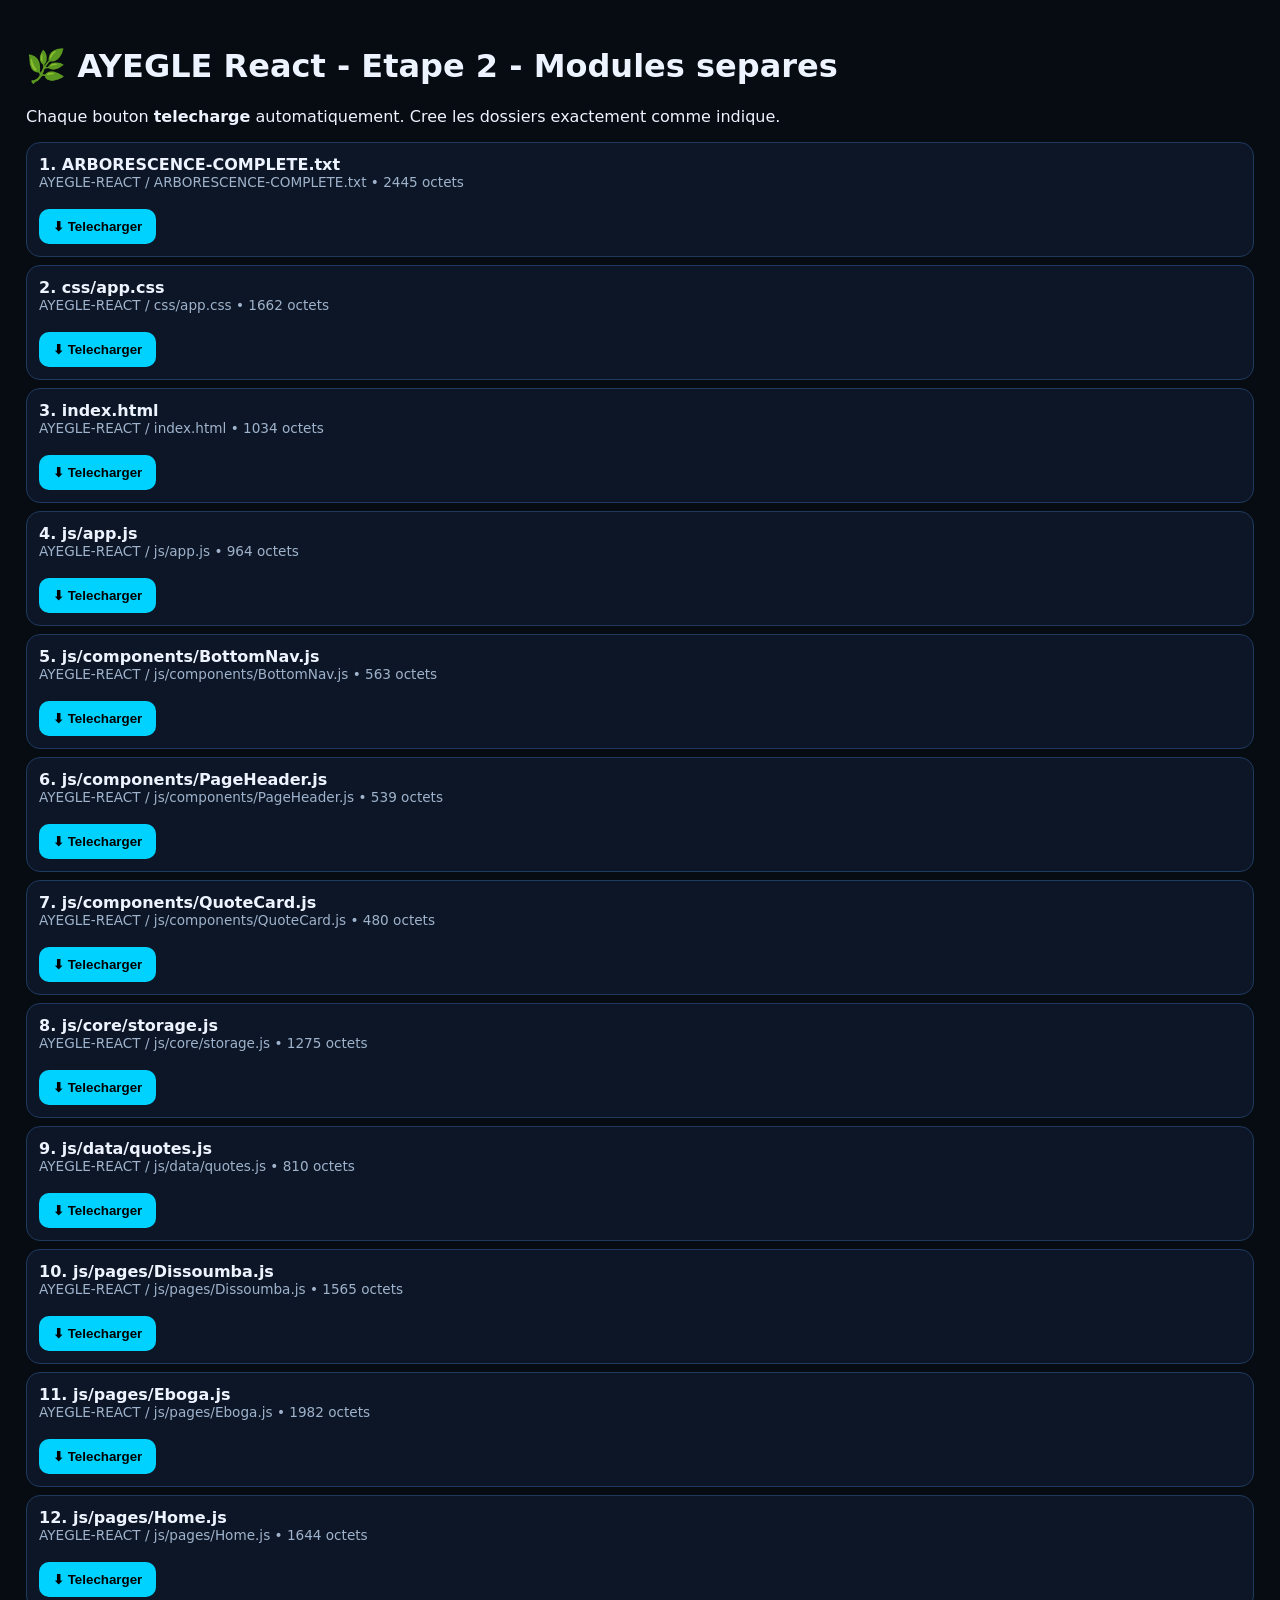
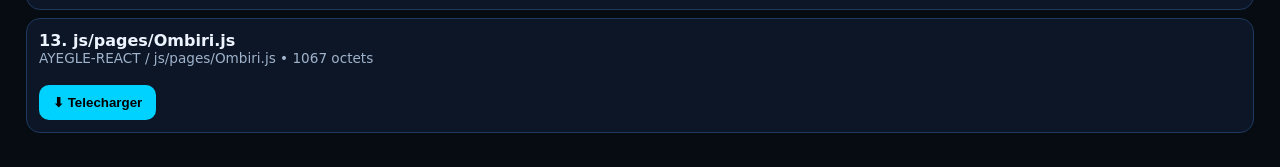
<file: sans titre.html>
<!DOCTYPE html><html lang="fr"><head><style>
@font-face {
  font-family: "Optimistic";
  font-style: normal;
  font-weight: 400 600;
  font-display: swap;
  src: url("/fonts/OptimisticAI_VF_Optimized.woff2") format("woff2");
}
@font-face {
  font-family: "Optimistic Mono";
  font-style: normal;
  font-weight: 400;
  font-display: swap;
  src: url("/fonts/OptimisticMono_W_TextRegular.woff2") format("woff2");
}
:where(html) {
  font-family: "Optimistic", system-ui, sans-serif;
}
:where(code, pre, kbd, samp) {
  font-family: "Optimistic Mono", ui-monospace, monospace;
}
</style><meta charset="utf-8"><meta name="viewport" content="width=device-width,initial-scale=1"><title>AYEGLE Etape 2 - Modules separes</title>
<style>body{font-family:system-ui,sans-serif;background:#070b12;color:#eef4ff;padding:18px} .card{background:#0d1626;border:1px solid #1e3a5f;border-radius:14px;padding:12px;margin:8px 0} button{background:#00d2ff;border:0;border-radius:10px;padding:10px 14px;font-weight:800} .path{color:#9fb3cc;font-size:.85rem;display:block}</style></head>
<body><h1>🌿 AYEGLE React - Etape 2 - Modules separes</h1><p>Chaque bouton <b>telecharge</b> automatiquement. Cree les dossiers exactement comme indique.</p><div id="l"></div>
<script>const F=[{"name": "ARBORESCENCE-COMPLETE.txt", "path": "AYEGLE-REACT / ARBORESCENCE-COMPLETE.txt", "size": 2445, "b64": "[base64]", "rel": "ARBORESCENCE-COMPLETE.txt"}, {"name": "css_app.css", "path": "AYEGLE-REACT / css/app.css", "size": 1662, "b64": "[base64]", "rel": "css/app.css"}, {"name": "index.html", "path": "AYEGLE-REACT / index.html", "size": 1034, "b64": "[base64]", "rel": "index.html"}, {"name": "js_app.js", "path": "AYEGLE-REACT / js/app.js", "size": 964, "b64": "[base64]", "rel": "js/app.js"}, {"name": "js_components_BottomNav.js", "path": "AYEGLE-REACT / js/components/BottomNav.js", "size": 563, "b64": "[base64]", "rel": "js/components/BottomNav.js"}, {"name": "js_components_PageHeader.js", "path": "AYEGLE-REACT / js/components/PageHeader.js", "size": 539, "b64": "[base64]", "rel": "js/components/PageHeader.js"}, {"name": "js_components_QuoteCard.js", "path": "AYEGLE-REACT / js/components/QuoteCard.js", "size": 480, "b64": "[base64]", "rel": "js/components/QuoteCard.js"}, {"name": "js_core_storage.js", "path": "AYEGLE-REACT / js/core/storage.js", "size": 1275, "b64": "[base64]", "rel": "js/core/storage.js"}, {"name": "js_data_quotes.js", "path": "AYEGLE-REACT / js/data/quotes.js", "size": 810, "b64": "[base64]", "rel": "js/data/quotes.js"}, {"name": "js_pages_Dissoumba.js", "path": "AYEGLE-REACT / js/pages/Dissoumba.js", "size": 1565, "b64": "[base64]", "rel": "js/pages/Dissoumba.js"}, {"name": "js_pages_Eboga.js", "path": "AYEGLE-REACT / js/pages/Eboga.js", "size": 1982, "b64": "[base64]", "rel": "js/pages/Eboga.js"}, {"name": "js_pages_Home.js", "path": "AYEGLE-REACT / js/pages/Home.js", "size": 1644, "b64": "[base64]", "rel": "js/pages/Home.js"}, {"name": "js_pages_Ombiri.js", "path": "AYEGLE-REACT / js/pages/Ombiri.js", "size": 1067, "b64": "[base64]", "rel": "js/pages/Ombiri.js"}];function dl(f){const bin=atob(f.b64);const b=new Uint8Array(bin.length);for(let i=0;i<bin.length;i++)b[i]=bin.charCodeAt(i);const a=document.createElement('a');a.href=URL.createObjectURL(new Blob([b],{type:'text/plain'}));a.download=f.name;document.body.appendChild(a);a.click();a.remove();}
document.getElementById('l').innerHTML=F.map((f,i)=>'<div class=card><b>'+(i+1)+'. '+f.rel+'</b><span class=path>'+f.path+' • '+f.size+' octets</span><br><button onclick="dl(F['+i+'])">⬇ Telecharger</button></div>').join('');</script><script>(function(){var loc=location.href.replace(/#.*$/,"");var ATTR_NAMES=["data-product-id","data-productid","data-product_id","product-id","productid","product_id","data-source-entity-id","source-entity-id","source_entity_id","data-product","data-metadata","data-meta"];var DATASET_KEYS=["productId","productid","product_id","sourceEntityId","sourceentityid","source_entity_id","product","metadata","meta"];function readProductId(value){if(typeof value!=="string"||value.length===0)return null;if(/^[0-9]{6,}$/.test(value))return value;var match=value.match(/(?:product(?:_|-)?id|source(?:_|-)?entity(?:_|-)?id)["'=:\s]+([0-9]{6,})/i);return match?match[1]:null}function extractProductId(start){for(var node=start;node&&node!==document.body;node=node.parentElement){for(var i=0;i<ATTR_NAMES.length;i++){var attrValue=node.getAttribute&&node.getAttribute(ATTR_NAMES[i]);var attrProductId=readProductId(attrValue);if(attrProductId)return attrProductId}var dataset=node.dataset||null;if(dataset){for(var j=0;j<DATASET_KEYS.length;j++){var dataValue=dataset[DATASET_KEYS[j]];var dataProductId=readProductId(dataValue);if(dataProductId)return dataProductId}}}return null}function isInlineMediaSlotElement(node){return !!(node&&node.getAttribute&&node.getAttribute("data-clippy-inline-media-slot")!==null)}function findInlineMediaSlot(start){for(var node=start;node&&node!==document.body;node=node.parentElement){if(isInlineMediaSlotElement(node))return node}return null}function readInlineMediaUrl(node){if(!node)return null;return node.getAttribute&&((node.getAttribute("data-clippy-inline-media-url")||node.getAttribute("data-url")||node.getAttribute("data_url")))||node.href||null}function stripHash(url){return String(url).replace(/#.*$/,"")}function urlsMatch(a,b){if(!a||!b)return false;try{return stripHash(new URL(a,loc).href)===stripHash(new URL(b,loc).href)}catch(_){return stripHash(a)===stripHash(b)}}function isFirstPartyReelUrl(value){try{var url=new URL(value,loc);if(url.protocol!=="https:")return false;var host=url.hostname.toLowerCase();var supported=host==="instagram.com"||host.endsWith(".instagram.com")||host==="facebook.com"||host.endsWith(".facebook.com");return supported&&/\/reels?\//i.test(url.pathname)}catch(_){return false}}function isInlineMediaUrlClick(node,href){var slot=findInlineMediaSlot(node);if(!slot)return false;var slotUrl=readInlineMediaUrl(slot);if(slotUrl)return urlsMatch(href,slotUrl);return isFirstPartyReelUrl(href)}function findDataHref(start){for(var node=start;node&&node!==document.body;node=node.parentElement){if(node.getAttribute){var href=node.getAttribute("data-href")||node.getAttribute("data-url");if(href)return{href:href,node:node}}}return null}var nativeOpen=window.open;window.open=function(url){if(parent!==window&&typeof url==="string"&&/^https?:\/\//.test(url)){parent.postMessage({type:"ecto:usercontent-link-click",href:url},"*");return null}return nativeOpen?nativeOpen.apply(window,arguments):null};document.addEventListener("click",function(e){var target=e.target instanceof Element?e.target:null;if(!target)return;if(parent===window)return;var a=target.closest?target.closest("a[href]"):null;if(a&&a.href&&/^https?:\/\//.test(a.href)&&a.href.replace(/#.*$/,"")!==loc){if(isInlineMediaUrlClick(a,a.href))return;var productId=extractProductId(target)||extractProductId(a);if(productId){e.preventDefault();parent.postMessage({type:"ecto-artifact-link-click",productId:productId},"*");return}e.preventDefault();parent.postMessage({type:"ecto:usercontent-link-click",href:a.href},"*");return}var dataHref=findDataHref(target);if(dataHref&&/^https?:\/\//.test(dataHref.href)&&dataHref.href.replace(/#.*$/,"")!==loc){if(isInlineMediaUrlClick(dataHref.node,dataHref.href))return;e.preventDefault();parent.postMessage({type:"ecto:usercontent-link-click",href:dataHref.href},"*")}},true)})();</script><script>(function(){var FOCUS_TYPE="ecto:artifact-focus-request";var CLOSE_TYPE="ecto:artifact-close-request";function focusArtifactDocument(){var body=document.body;if(!body)return;try{window.focus();}catch(e){}if(!body.hasAttribute("tabindex"))body.setAttribute("tabindex","-1");try{body.focus({preventScroll:true});}catch(e){try{body.focus();}catch(e2){}}}window.addEventListener("message",function(event){if(event.source!==window.parent)return;var data=event.data;if(!data||typeof data!=="object"||data.type!==FOCUS_TYPE)return;if(document.readyState==="loading"){document.addEventListener("DOMContentLoaded",focusArtifactDocument,{once:true});return;}focusArtifactDocument();});window.addEventListener("keydown",function(event){if(event.key!=="Escape")return;window.setTimeout(function(){if(event.defaultPrevented)return;window.parent.postMessage({type:CLOSE_TYPE},"*");},0);});})();</script></body></html>
</file>
